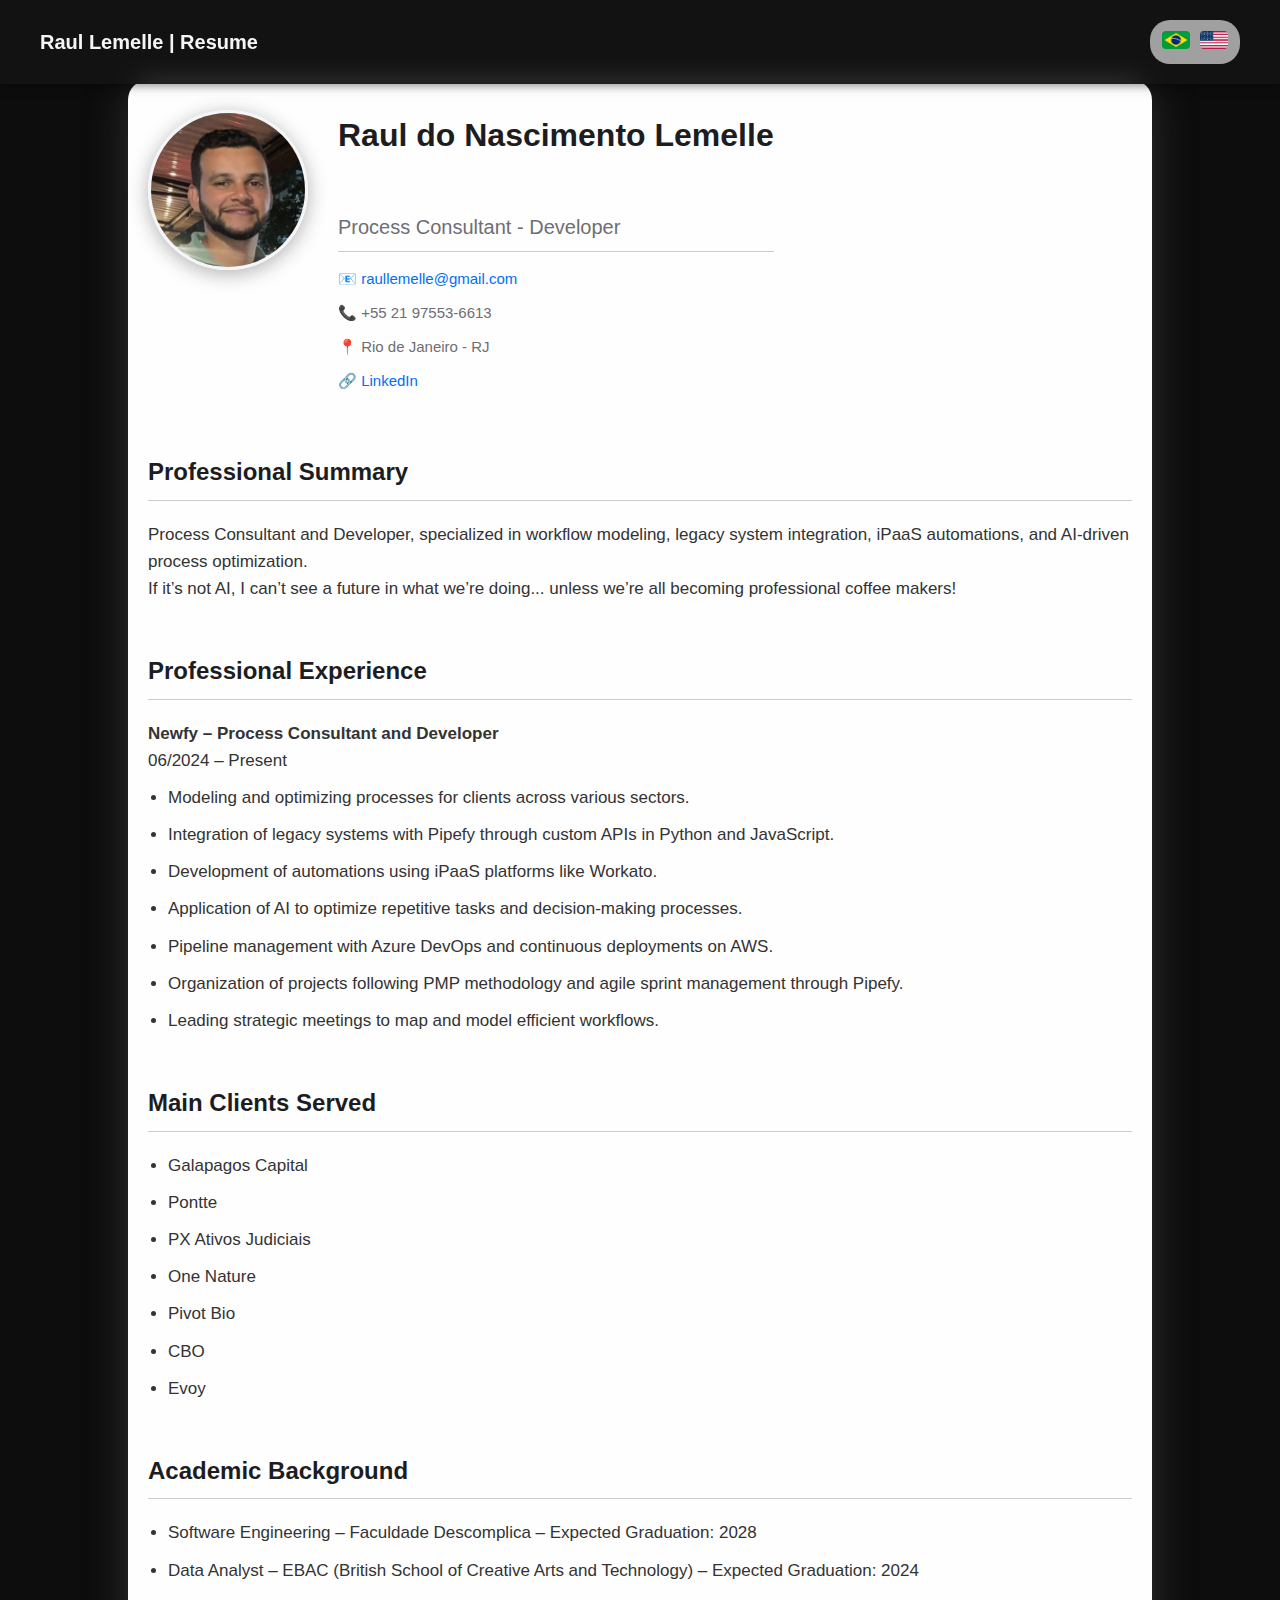
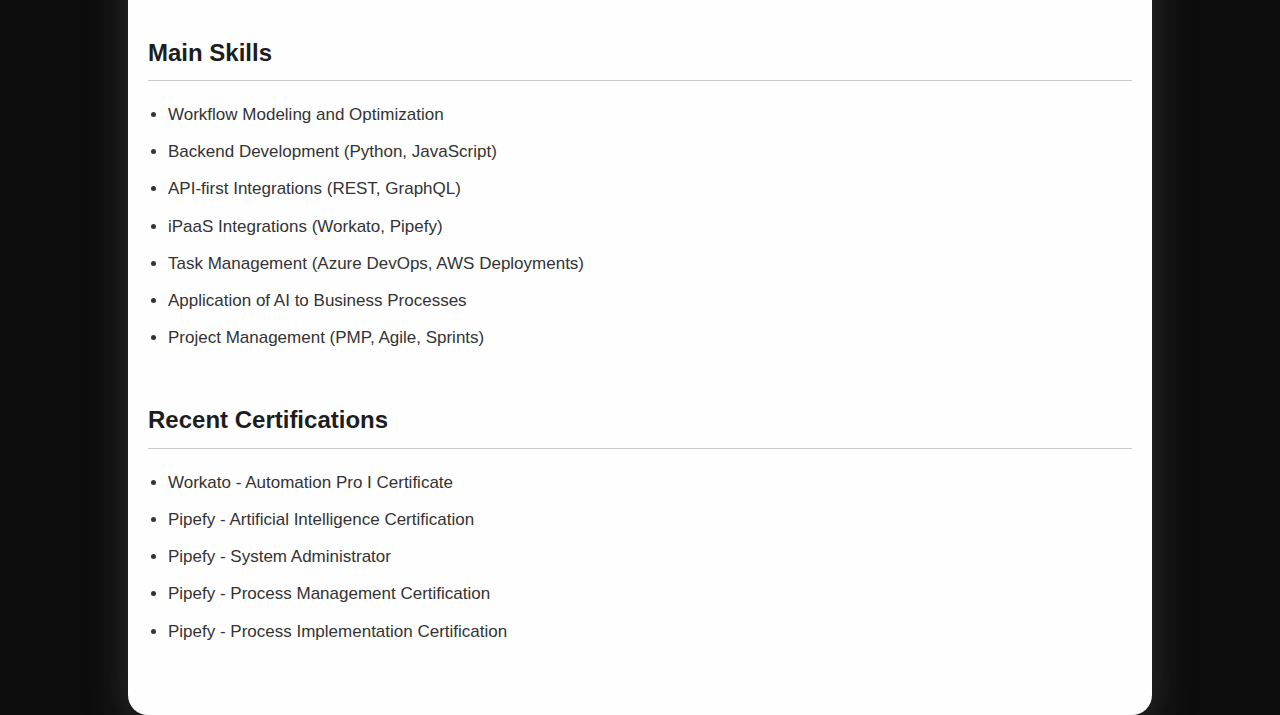
<file: index.html>
<!DOCTYPE html>
<html lang="pt-BR">
<head>
  <meta charset="UTF-8">
  <meta name="viewport" content="width=device-width, initial-scale=1.0">
  <meta name="description" content="Currículo de Raul Lemelle — Consultor de Processos e Desenvolvedor especializado em automações, integrações e otimização de fluxos de trabalho.">
  <title>Raul Lemelle | Currículo</title>
  <link rel="stylesheet" href="static/style.css">
  <script>
    const userLang = navigator.language || navigator.userLanguage;
    if (userLang.startsWith('en') && !window.location.pathname.includes('/en/')) {
      window.location.href = "/en/";
    }
  </script>
</head>

<body>

  <header>
    <div class="logo">Raul Lemelle | Currículo</div>
    <nav class="lang-switch">
      <a href="/"><img src="static/br-flag2.png" alt="Português"></a>
      <a href="/en/"><img src="static/us-flag.png" alt="English"></a>
    </nav>
  </header>

  <main class="container">

    <div class="profile-top">
      <div class="profile-photo">
        <img src="static/my_foto.png" alt="Foto de Raul do Nascimento Lemelle">
      </div>
      <div class="profile-header">
        <h1>Raul do Nascimento Lemelle</h1>
        <h2 class="headline">Consultor de Processos e Desenvolvedor</h2>
        <div class="contact-info">
          <p>
            <a href="mailto:raullemelle@gmail.com">📧 raullemelle@gmail.com</a> &bull; 
            📞 +55 21 97553-6613 &bull; 
            📍 Rio de Janeiro - RJ &bull; 
            <a href="https://www.linkedin.com/in/raul-lemelle/" target="_blank">🔗 LinkedIn</a>
          </p>
        </div>
      </div>
    </div>

    <section class="section">
      <h2>Resumo Profissional</h2>
      <p>Consultor de Processos e Desenvolvedor com sólida experiência na modelagem, otimização e automação de fluxos de trabalho, utilizando tecnologias de integração e inteligência artificial. Especializado no desenvolvimento de soluções para integração de sistemas legados com Pipefy, automações via plataformas iPaaS como Workato e otimização de tarefas com IA. Experiência em gerenciamento de tarefas no Azure DevOps com deploys na AWS, além da organização de projetos via Pipefy, seguindo práticas PMP e sprints ágeis. Foco em entender fluxos complexos e traduzir em soluções escaláveis e eficientes.</p>
    </section>

    <section class="section">
      <h2>Experiência Profissional</h2>
      <p><strong>Newfy – Consultor de Processos e Desenvolvedor</strong><br>06/2024 – Atual</p>
      <ul>
        <li>Modelagem e otimização de processos para clientes de setores variados.</li>
        <li>Integração de sistemas legados ao Pipefy via APIs personalizadas em Python e JavaScript.</li>
        <li>Desenvolvimento de automações utilizando plataformas iPaaS como Workato.</li>
        <li>Aplicação de IA para otimizar tarefas repetitivas e processos de decisão.</li>
        <li>Gestão de pipelines de tarefas no Azure DevOps e deploys contínuos na AWS.</li>
        <li>Uso do Pipefy para organização de projetos PMP e gestão de sprints ágeis.</li>
        <li>Condução de reuniões estratégicas para mapeamento e modelagem de fluxos de trabalho eficientes.</li>
      </ul>
    </section>

    <section class="section">
      <h2>Principais Clientes Atendidos</h2>
      <ul>
        <li>Galapagos Capital</li>
        <li>Pontte</li>
        <li>PX Ativos Judiciais</li>
        <li>One Nature</li>
        <li>Pivot Bio</li>
        <li>CBO</li>
        <li>Evoy</li>
      </ul>
    </section>

    <section class="section">
      <h2>Formação Acadêmica</h2>
      <ul>
        <li>Engenharia de Software – Faculdade Descomplica – Conclusão em 2028</li>
        <li>Analista de Dados – EBAC (Escola Britânica de Artes Criativas e Tecnologia) – Conclusão em 2024</li>
      </ul>
    </section>

    <section class="section">
      <h2>Principais Competências</h2>
      <ul>
        <li>Modelagem e Otimização de Processos</li>
        <li>Desenvolvimento Backend (Python, JavaScript)</li>
        <li>Integrações API-first (REST, GraphQL)</li>
        <li>Integrações iPaaS (Workato, Pipefy)</li>
        <li>Gerenciamento de Tarefas (Azure DevOps, AWS Deploys)</li>
        <li>Uso de Inteligência Artificial aplicada a processos</li>
        <li>Gerenciamento de Projetos (PMP, Ágil, Sprints)</li>
      </ul>
    </section>

    <section class="section">
      <h2>Certificações Recentes</h2>
      <ul>
        <li>Workato - Automation Pro I Certificate</li>
        <li>Pipefy - Inteligência Artificial</li>
        <li>Pipefy - Administrador de Sistemas</li>
        <li>Pipefy - Certificação de Gerenciamento de Processos</li>
        <li>Pipefy - Implementação de Processos</li>
      </ul>
    </section>

  </main>

</body>
</html>
</file>
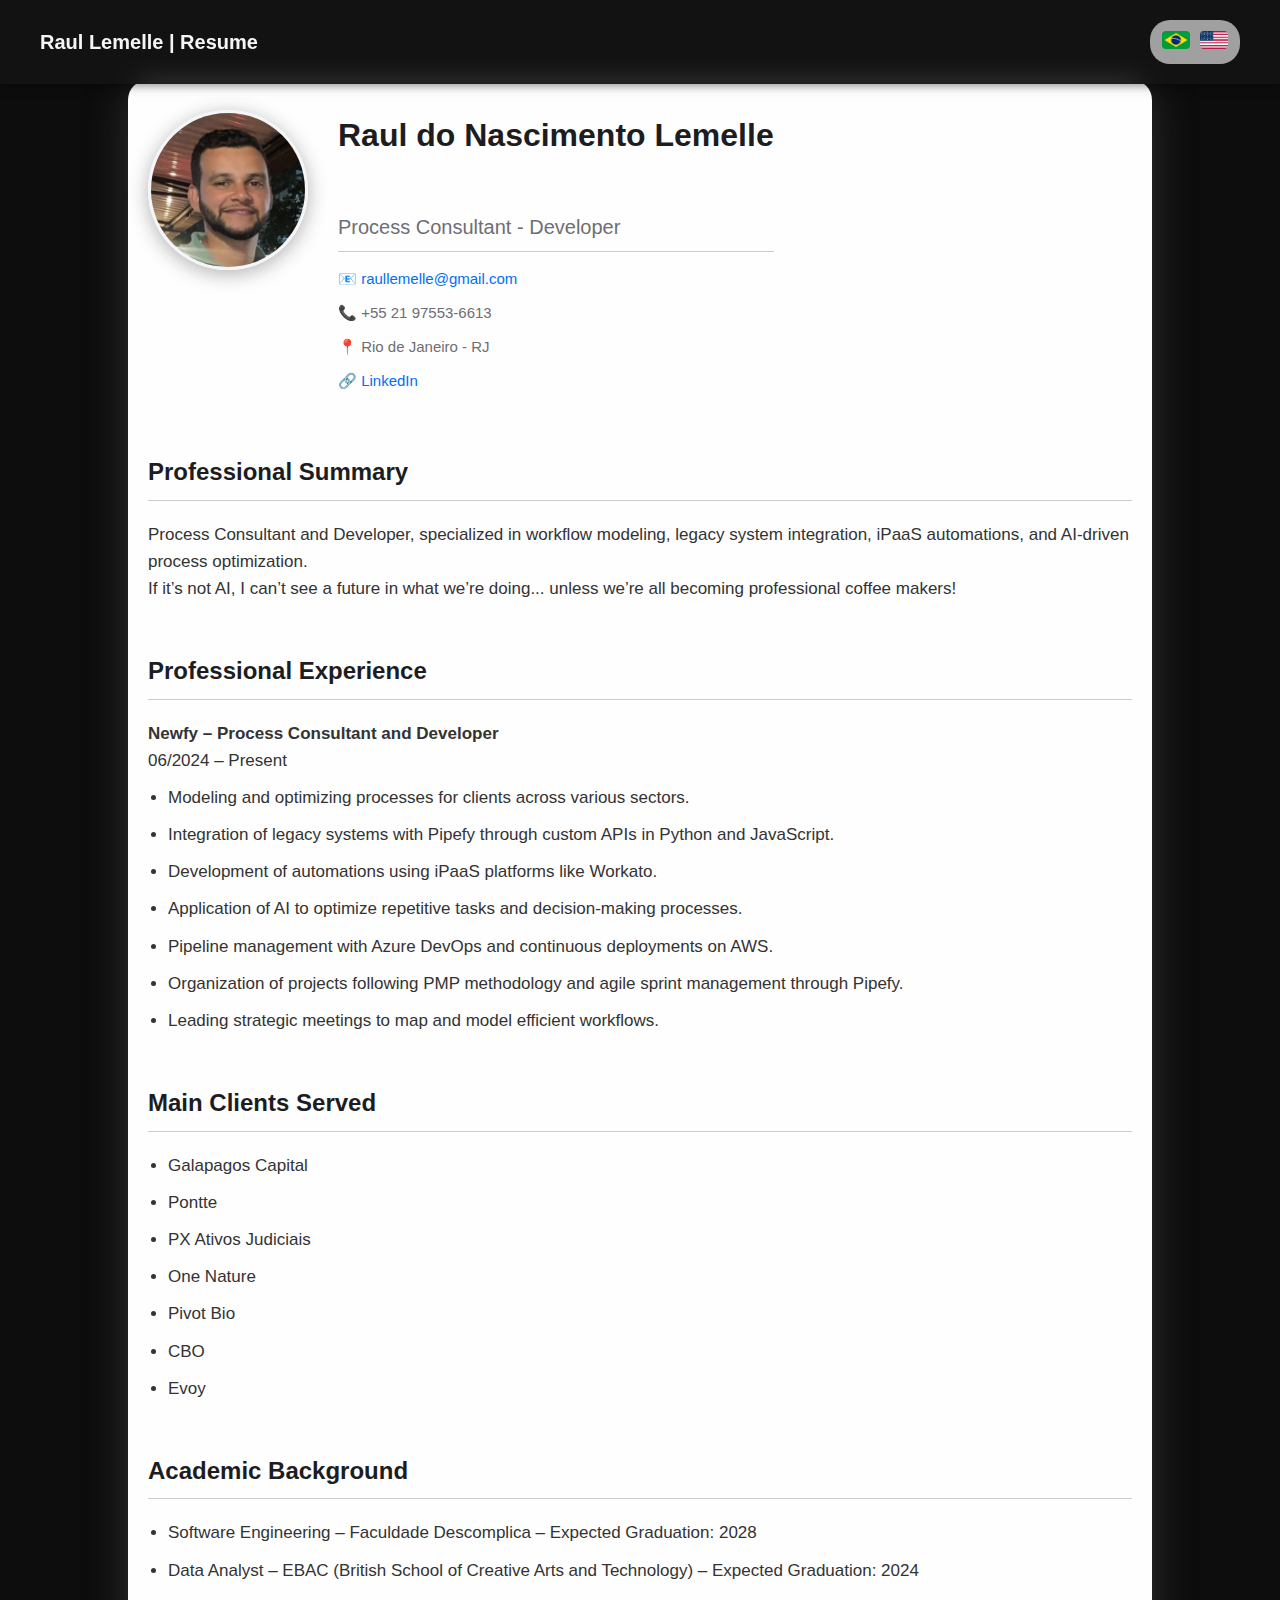
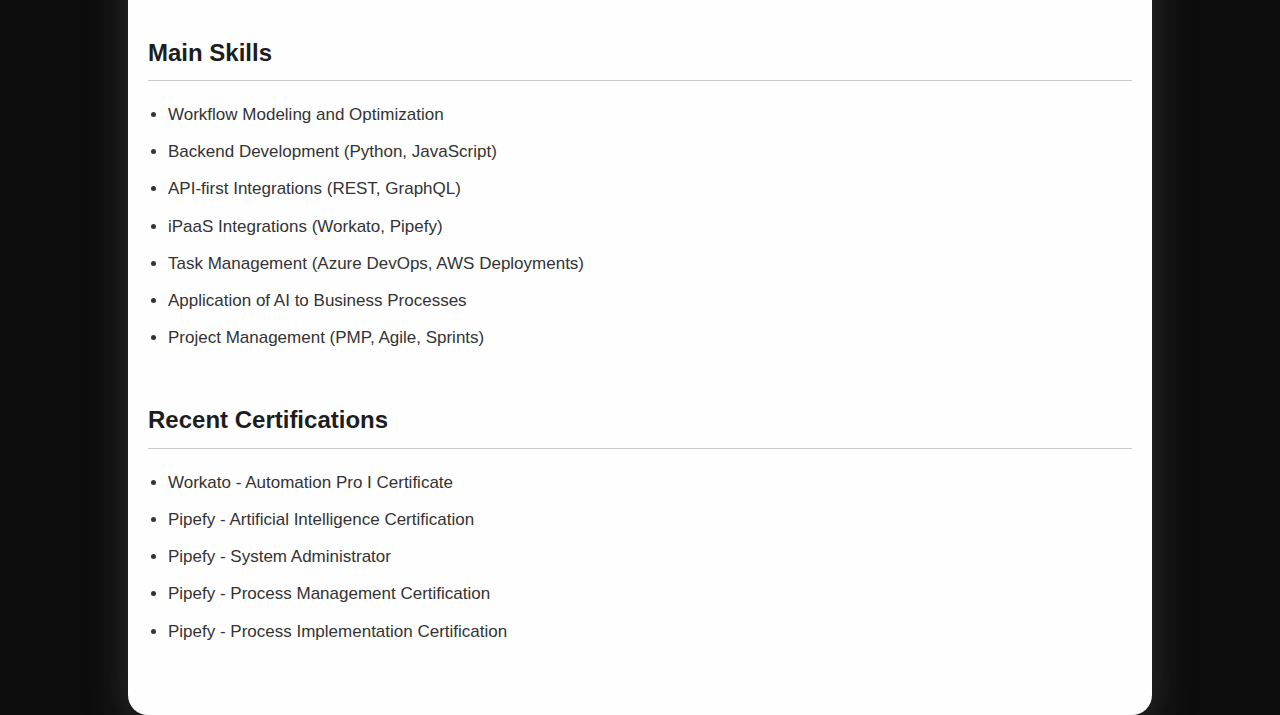
<file: en/index.html>
<!DOCTYPE html>
<html lang="en">
<head>
  <meta charset="UTF-8">
  <meta name="viewport" content="width=device-width, initial-scale=1.0">
  <meta name="description" content="Resume of Raul Lemelle — Process Consultant and Developer specialized in automation, integration, and workflow optimization.">
  <title>Raul Lemelle | Resume</title>
  <link rel="stylesheet" href="../static/style.css">  
</head>
<body>
  <header>
    <div class="logo">Raul Lemelle | Resume</div>
    <nav class="lang-switch">
      <a href="https://raul-lemelle.github.io/resume-raul-lemelle/"><img src="../static/br-flag2.png" alt="Portuguese"></a>
      <a href="https://raul-lemelle.github.io/resume-raul-lemelle/en/"><img src="../static/us-flag.png" alt="English"></a>
    </nav>
  </header>
  <main class="container">
    <div class="profile-top">
      <div class="profile-photo">
          <a href="https://www.linkedin.com/in/raul-lemelle/" target="_blank">
              <img src="../static/my_foto.png" alt="Foto de Raul do Nascimento Lemelle">
          </a>
      </div>
      <div class="profile-header">
        <h1>Raul do Nascimento Lemelle</h1>
        <h2 class="headline">Process Consultant - Developer</h2>
        <div class="contact-info">
          <p><a href="mailto:raullemelle@gmail.com">📧 raullemelle@gmail.com</a></p>
          <p>📞 +55 21 97553-6613</p>
          <p>📍 Rio de Janeiro - RJ</p>
          <p><a href="https://www.linkedin.com/in/raul-lemelle/" target="_blank">🔗 LinkedIn</a></p>
        </div>
      </div>
    </div>
    <section class="section">
      <h2>Professional Summary</h2>
      <p>Process Consultant and Developer, specialized in workflow modeling, legacy system integration, iPaaS automations, and AI-driven process optimization.<br> If it’s not AI, I can’t see a future in what we’re doing... unless we’re all becoming professional coffee makers!</p>
    </section>
    <section class="section">
      <h2>Professional Experience</h2>
      <p><strong>Newfy – Process Consultant and Developer</strong><br>06/2024 – Present</p>
      <ul>
        <li>Modeling and optimizing processes for clients across various sectors.</li>
        <li>Integration of legacy systems with Pipefy through custom APIs in Python and JavaScript.</li>
        <li>Development of automations using iPaaS platforms like Workato.</li>
        <li>Application of AI to optimize repetitive tasks and decision-making processes.</li>
        <li>Pipeline management with Azure DevOps and continuous deployments on AWS.</li>
        <li>Organization of projects following PMP methodology and agile sprint management through Pipefy.</li>
        <li>Leading strategic meetings to map and model efficient workflows.</li>
      </ul>
    </section>
    <section class="section">
      <h2>Main Clients Served</h2>
      <ul>
        <li>Galapagos Capital</li>
        <li>Pontte</li>
        <li>PX Ativos Judiciais</li>
        <li>One Nature</li>
        <li>Pivot Bio</li>
        <li>CBO</li>
        <li>Evoy</li>
      </ul>
    </section>
    <section class="section">
      <h2>Academic Background</h2>
      <ul>
        <li>Software Engineering – Faculdade Descomplica – Expected Graduation: 2028</li>
        <li>Data Analyst – EBAC (British School of Creative Arts and Technology) – Expected Graduation: 2024</li>
      </ul>
    </section>
    <section class="section">
      <h2>Main Skills</h2>
      <ul>
        <li>Workflow Modeling and Optimization</li>
        <li>Backend Development (Python, JavaScript)</li>
        <li>API-first Integrations (REST, GraphQL)</li>
        <li>iPaaS Integrations (Workato, Pipefy)</li>
        <li>Task Management (Azure DevOps, AWS Deployments)</li>
        <li>Application of AI to Business Processes</li>
        <li>Project Management (PMP, Agile, Sprints)</li>
      </ul>
    </section>
    <section class="section">
      <h2>Recent Certifications</h2>
      <ul>
        <li>Workato - Automation Pro I Certificate</li>
        <li>Pipefy - Artificial Intelligence Certification</li>
        <li>Pipefy - System Administrator</li>
        <li>Pipefy - Process Management Certification</li>
        <li>Pipefy - Process Implementation Certification</li>
      </ul>
    </section>
  </main>
</body>
</html>
</file>
<file: static/style.css>
* {
    margin: 0;
    padding: 0;
    box-sizing: border-box;
  }
  
  body {
    font-family: -apple-system, BlinkMacSystemFont, "Segoe UI", Roboto, "Helvetica Neue", Arial, sans-serif;
    background-color: #0d0d0d; /* Fundo preto */
    color: #1d1d1f;
    line-height: 1.6;
    padding-top: 80px;
    animation: fadeIn 1s ease-in;
  }
  
  @keyframes fadeIn {
    from { opacity: 0; }
    to { opacity: 1; }
  }
  
  header {
    position: fixed;
    top: 0;
    width: 100%;
    background: rgba(20, 20, 20, 0.8);
    backdrop-filter: blur(10px);
    box-shadow: 0 1px 10px rgba(0, 0, 0, 0.5);
    padding: 20px 40px;
    display: flex;
    align-items: center;
    justify-content: space-between;
    font-weight: 600;
    font-size: 20px;
    color: #f5f5f7;
    z-index: 100;
  }
  
  .lang-switch {
    background: rgba(255, 255, 255, 0.6);
    padding: 6px 12px;
    border-radius: 20px;
    display: flex;
    align-items: center;
    gap: 10px;
  }
  
  .lang-switch img {
    width: 28px;
    height: 18px;
    cursor: pointer;
    transition: transform 0.2s ease;
    border-radius: 4px;
  }
  
  .lang-switch img:hover {
    transform: scale(1.1);
  }
  
  .profile-top {
    display: flex;
    align-items: left;
    gap: 30px;
    margin-bottom: 40px;
    flex-wrap: wrap;
    justify-content: left;
  }
  
  .profile-photo img {
    width: 160px;
    height: 160px;
    object-fit: cover;
    border-radius: 50%;
    border: 3px solid #f5f5f7;
    box-shadow: 0 4px 20px rgba(0, 0, 0, 0.3);
    transition: transform 0.3s ease;
  }
  
  .profile-photo img:hover {
    transform: scale(1.05);
  }
  
  .profile-header {
    text-align: left;
  }
  
  .profile-header h1 {
    font-size: 32px;
    font-weight: 700;
    margin-bottom: 5px;
    color: #1d1d1f;
  }
  
  .headline {
    font-size: 20px;
    font-weight: 400;
    color: #6e6e73;
    margin-bottom: 15px;
  }
  
  .contact-info p {
    font-size: 15px;
    color: #6e6e73;
    margin-top: 8px;
  }
  
  .contact-info a {
    color: #0070f3;
    text-decoration: none;
    font-weight: 500;
  }
  
  .contact-info a:hover {
    text-decoration: underline;
  }
  
  


  .container {
    max-width: 80%;
    margin: auto;
    padding: 30px 20px;
    background: #fefefe;
    border-radius: 20px;
    box-shadow: 0 8px 40px rgba(71, 71, 71, 0.6);
    transition: all 0.3s ease-in-out; /* Transição suave */
  }
  
  .container:hover {
    transform: scale(1.001); /* Leve aumento */
    box-shadow: 0 12px 50px rgba(146, 146, 146, 0.7); /* Sombra mais intensa */
  }
  
  h1 {
    font-size: 36px;
    margin-bottom: 10px;
    color: #1d1d1f; /* Texto escuro */
  }
  
  p.subtitle {
    font-size: 18px;
    color: #6e6e73;
    margin-bottom: 40px;
  }
  
  h2 {
    font-size: 24px;
    font-weight: 600;
    margin-top: 50px;
    margin-bottom: 20px;
    border-bottom: 1px solid #ccc;
    padding-bottom: 8px;
    color: #1d1d1f;
  }
  
  p, li {
    font-size: 17px;
    margin-bottom: 10px;
    color: #333333; /* Texto escuro */
  }
  
  ul {
    padding-left: 20px;
  }
  
  .section {
    margin-bottom: 40px;
  }
</file>
